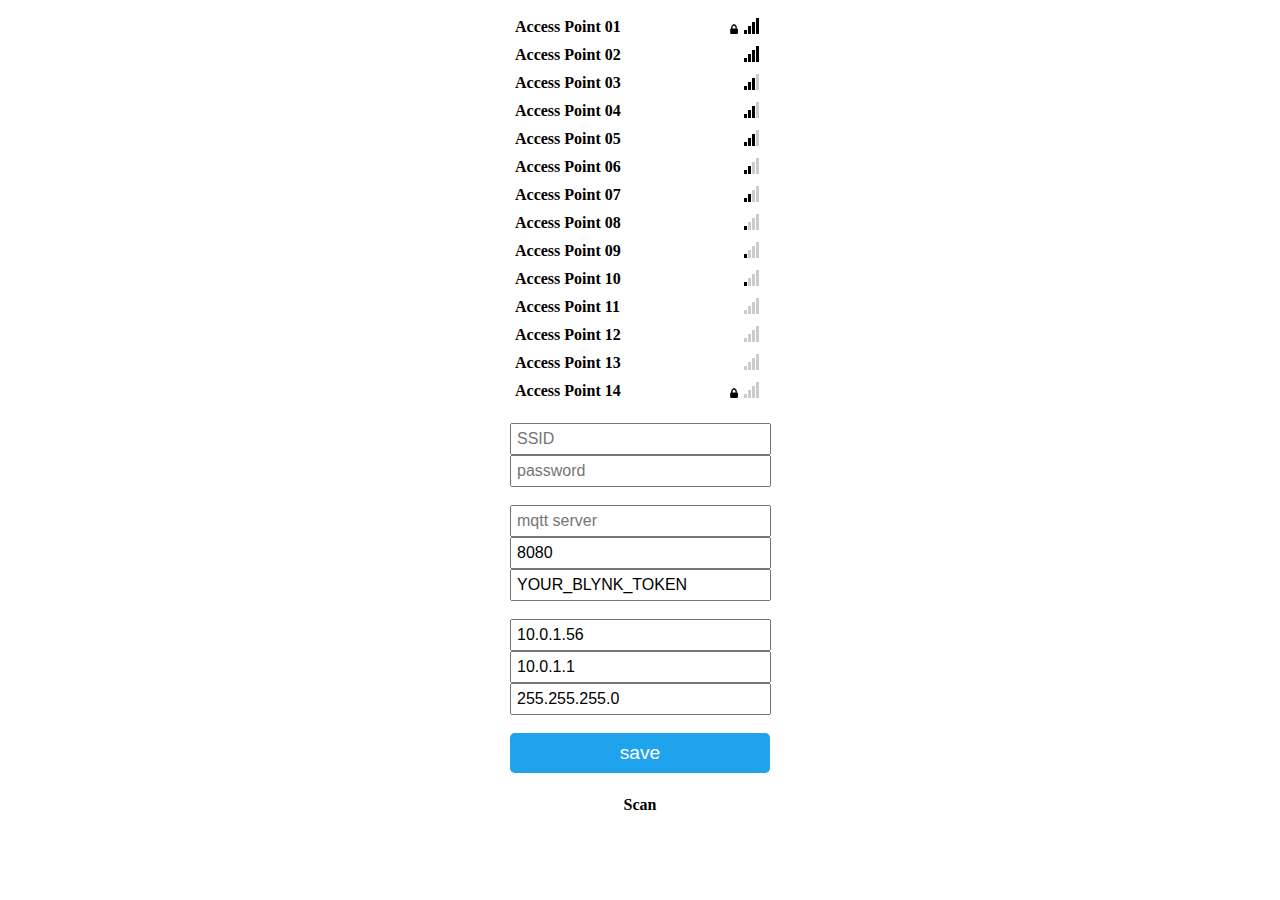
<file: lib/WiFiManager/extras/test.html>
<!DOCTYPE html>
<html lang="en">

<head>
    <meta name="viewport" content="width=device-width, initial-scale=1, user-scalable=no" />
    <title>Config ESP</title>
    <script>

    function c(l,e) {
    	console.log(l);
    	// preventDefault();
        document.getElementById('s').value = l.innerText || l.textContent;
        // document.location.href = document.location +"#wmform";
        p = l.nextElementSibling.classList.contains("l");
        document.getElementById('p').disabled = !p;
        if(p)document.getElementById('p').focus();
        return false;
    }

    </script>

<style>
.c,
body {
    text-align: center
}

div,
input {
    padding: 5px;
    font-size: 1em
}

input {
    width: 95%
}

body {
    font-family: verdana
}

button {
    border: 0;
    border-radius: .3rem;
    background-color: #1fa3ec;
    color: #fff;
    line-height: 2.4rem;
    font-size: 1.2rem;
    width: 100%
}

a {
    color: #000;
    font-weight: 700;
    text-decoration: none
}

a:hover {
    color: #1fa3ec;
    text-decoration: underline
}

.q {
    height: 16px;
    margin: 0;
    padding: 0 5px;
    text-align: right;
    min-width: 38px
}

.q.q-0:after {
    background-position-x: 0
}

.q.q-1:after {
    background-position-x: -16px
}

.q.q-2:after {
    background-position-x: -32px
}

.q.q-3:after {
    background-position-x: -48px
}

.q.q-4:after {
    background-position-x: -64px
}

.q.l:before {
    background-position-x: -80px;
    padding-right: 5px
}

.ql .q {
    float: left
}

.qr .q {
    float: right
}

.qinv .q {
    -webkit-filter: invert(1);
    filter: invert(1)
}

.q:after,
.q:before {
    content: '';
    width: 16px;
    height: 16px;
    display: inline-block;
    background-repeat: no-repeat;
    background-position: 16px 0;
    background-image: url('[data-uri]');
}

@media (-webkit-min-device-pixel-ratio: 2),
(min-resolution: 192dpi) {
    .q:before,
    .q:after {
        background-image: url('[data-uri]');
        background-size: 95px 16px;
    }
}

input:disabled {
    opacity: 0.5;
}

</style>

</head>

<body>
 	<!-- classes, left/right invert -->
    <div class="qr" style='text-align:left;display:inline-block;min-width:260px;'>
        <div><a href='#p' onclick='c(this)'>Access Point 01</a><div role='img' aria-label='88%' title='88%' class='q q-4 l'></div></div>
        <div><a href='#p' onclick='c(this)'>Access Point 02</a><div role='img' aria-label='88%' title='88%' class='q q-4'></div></div>
        <div><a href='#p' onclick='c(this)'>Access Point 03</a><div role='img' aria-label='88%' title='88%' class='q q-3'></div></div>
        <div><a href='#p' onclick='c(this)'>Access Point 04</a><div role='img' aria-label='88%' title='88%' class='q q-3'></div></div>
        <div><a href='#p' onclick='c(this)'>Access Point 05</a><div role='img' aria-label='88%' title='88%' class='q q-3'></div></div>
        <div><a href='#p' onclick='c(this)'>Access Point 06</a><div role='img' aria-label='88%' title='88%' class='q q-2'></div></div>
        <div><a href='#p' onclick='c(this)'>Access Point 07</a><div role='img' aria-label='88%' title='88%' class='q q-2'></div></div>
        <div><a href='#p' onclick='c(this)'>Access Point 08</a><div role='img' aria-label='88%' title='88%' class='q q-1'></div></div>
        <div><a href='#p' onclick='c(this)'>Access Point 09</a><div role='img' aria-label='88%' title='88%' class='q q-1'></div></div>
        <div><a href='#p' onclick='c(this)'>Access Point 10</a><div role='img' aria-label='88%' title='88%' class='q q-1'></div></div>
        <div><a href='#p' onclick='c(this)'>Access Point 11</a><div role='img' aria-label='88%' title='88%' class='q q-0'></div></div>
        <div><a href='#p' onclick='c(this)'>Access Point 12</a><div role='img' aria-label='88%' title='88%' class='q q-0'></div></div>
        <div><a href='#p' onclick='c(this)'>Access Point 13</a><div role='img' aria-label='88%' title='88%' class='q q-0'></div></div>
        <div><a href='#p' onclick='c(this)'>Access Point 14</a><div role='img' aria-label='88%' title='88%' class='q q-0 l'></div></div>
        <br/>
        <form id="wmform" method='get' action='wifisave'>
            <input id='s' name='s' length=32 placeholder='SSID'>
            <br/>
            <input id='p' name='p' length=64 type='password' placeholder='password'>
            <br/>
            <br/>
            <input id='server' name='server' length=4 placeholder='mqtt server' value=''>
            <br/>
            <input id='port' name='port' length=5 placeholder='mqtt port' value='8080'>
            <br/>
            <input id='blynk' name='blynk' length=3 placeholder='blynk token' value='YOUR_BLYNK_TOKEN'>
            <br/>
            <br/>
            <input id='ip' name='ip' length=15 placeholder='Static IP' value='10.0.1.56'>
            <br/>
            <input id='gw' name='gw' length=15 placeholder='Static Gateway' value='10.0.1.1'>
            <br/>
            <input id='sn' name='sn' length=15 placeholder='Subnet' value='255.255.255.0'>
            <br/>
            <br/>
            <button type='submit'>save</button>
        </form>
        <br/>
        <div class="c"><a href="/wifi">Scan</a></div>
    </div>
</body>

</html>
</file>
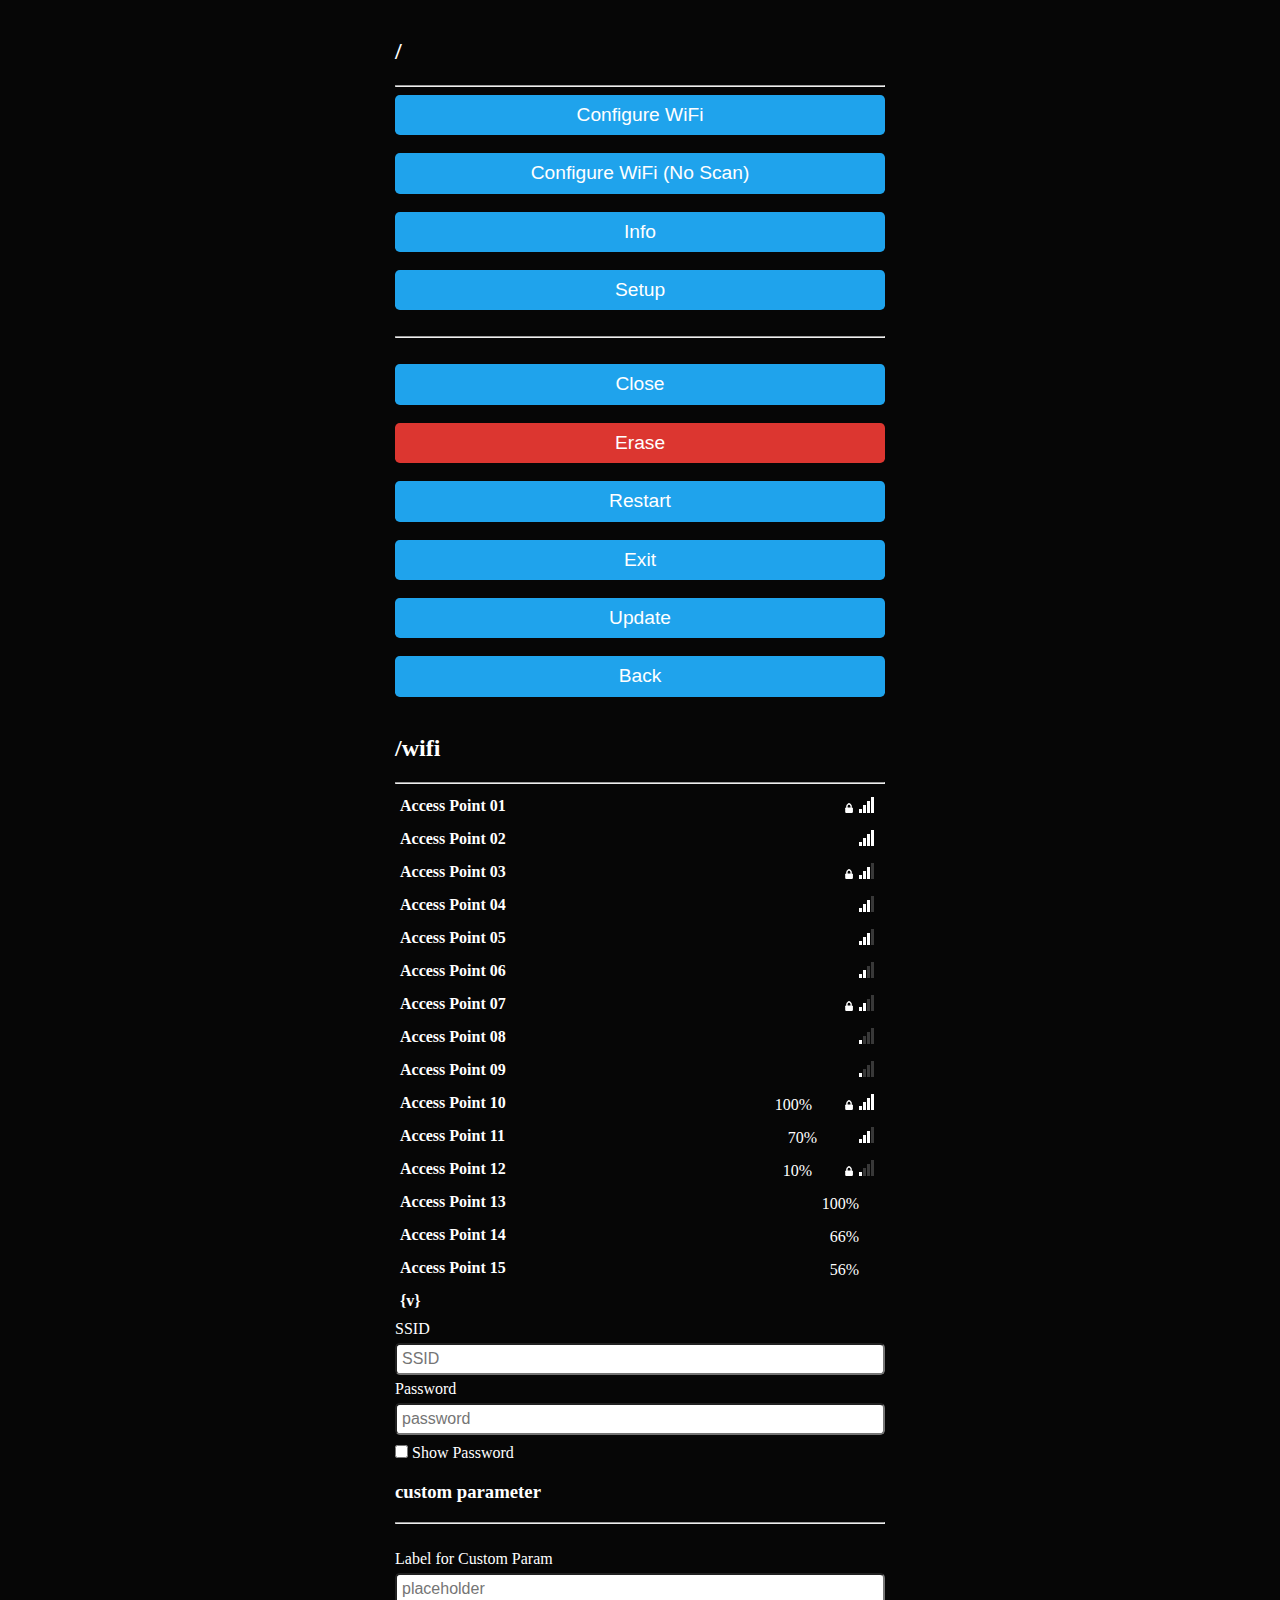
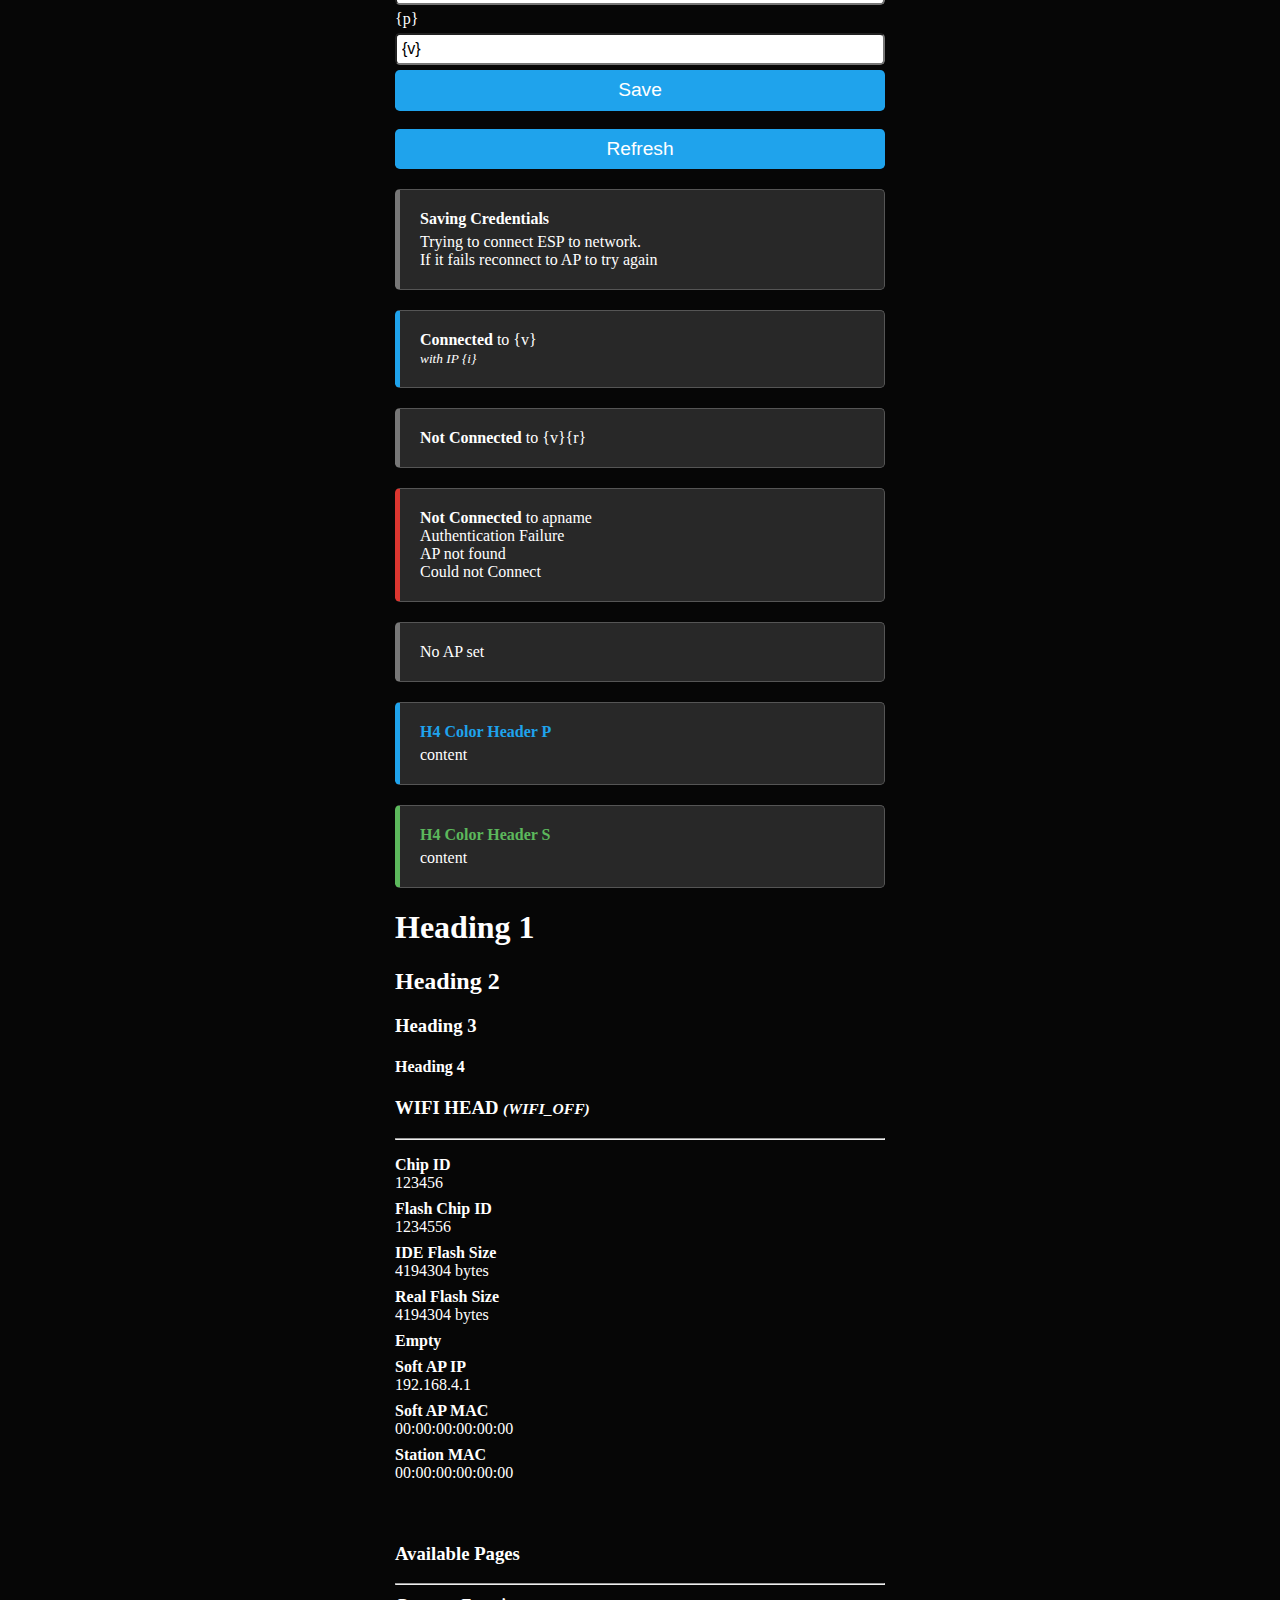
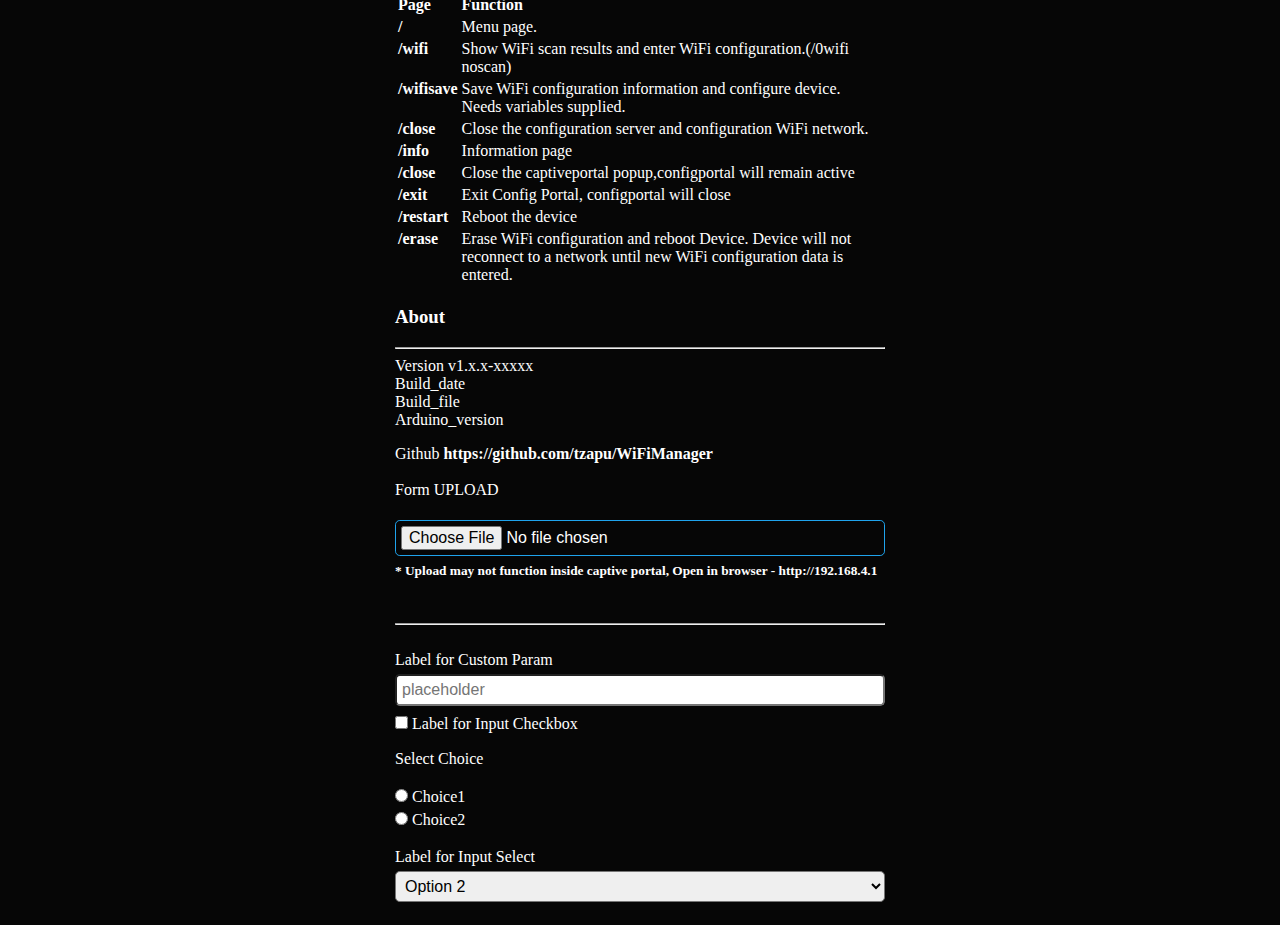
<file: lib/WiFiManager/extras/WiFiManager.template.html>
<!-- HTTP_HEAD -->
<!DOCTYPE html>
<html lang="en">
	<head>
		<meta name=\"viewport\" content=\"width=device-width, initial-scale=1, user-scalable=no\"/>
		<title>{v}</title>
<!-- /HTTP_HEAD -->
<!-- HTTP_STYLE -->
<style>

:root{
	 /* CSS VARIABLE THEME COLOR */
	/*--primarycolor:#9933CC;*/
	--primarycolor:#1fa3ec;
}

body.invert,
body.invert a,
body.invert h1 {
	background-color:#060606;
	color:white;
}
body.invert .msg{
	background-color: #282828;
	border-top: 1px solid #555;
	border-right: 1px solid #555;
	border-bottom: 1px solid #555;
	color:#fff;
}
body.invert .q[role=img] {
    -webkit-filter: invert(1);
    filter: invert(1);
}
.c,
body {
    text-align: center;
    font-family: verdana
}
.wrap {
	text-align:left;
	display:inline-block;
	min-width:260px;
	max-width:500px;
}
div,
input,select {
    padding: 5px;
    font-size: 1em;
    /*width: 100%;*/
    /*/*margin: 3px 0 10px 0; // BEFORE spacing shows label closer to input, but need to do same for AFTER*/
    margin: 5px 0;
	box-sizing: border-box;
}
div{
	margin: 5px 0;
}
input,button,select,.msg{
	border-radius:.3rem;
    width: 100%;
}
input[type=radio],input[type=checkbox]{
    width: auto;
}
button,input[type="button"],input[type="submit"] {
    border: 0;
    background-color: var(--primarycolor);
    color: #fff;
    line-height: 2.4rem;
    font-size: 1.2rem;
}
input[type="file"]{
	border: 1px solid var(--primarycolor);
}
a {
    color: #000;
    font-weight: 700;
    text-decoration: none;
}
a:hover {
    color: var(--primarycolor);
    text-decoration: underline;
}
.h {
	display: none;
}
.q {
    height: 16px;
    margin: 0;
    padding: 0 5px;
    text-align: right;
    min-width: 38px;
    float:right;
}
.q.q-0:after {
    background-position-x: 0;
}
.q.q-1:after {
    background-position-x: -16px;
}
.q.q-2:after {
    background-position-x: -32px;
}
.q.q-3:after {
    background-position-x: -48px;
}
.q.q-4:after {
    background-position-x: -64px;
}
.q.l:before {
    background-position-x: -80px;
    padding-right: 5px
}
.ql .q {
    float: left;
}

.q:after,
.q:before {
    content: '';width:16px;height:16px;display:inline-block;background-repeat:no-repeat;background-position: 16px 0;
 background-image: url('[data-uri]');
}
@media (-webkit-min-device-pixel-ratio: 2),
(min-resolution: 192dpi) {
    .q:before,
    .q:after {
        background-image: url('[data-uri]');
        background-size: 95px 16px;
    }
}

.msg {
	padding: 20px;
	margin: 20px 0;
	border: 1px solid #eee;
	border-left-width: 5px;
	border-left-color: #777;
}

.msg h4 {
    margin-top: 0;
	margin-bottom: 5px;
}
.msg.P {
    border-left-color: var(--primarycolor);
}
.msg.P h4 {
    color: var(--primarycolor);
}
.msg.S {
    border-left-color: #5cb85c;
}
.msg.S h4 {
    color: #5cb85c;
}
.msg.D {
    border-left-color: #dc3630;
}
.msg.D h4 {
    color: #dc3630;
}

dt {
	font-weight: bold;
}
dd {
	margin: 0;
	padding: 0 0 0.5em 0;
}
td {
	vertical-align: top;
}
button.D{
	background-color:#dc3630;
}

button{
	/*transition: 0s filter;*/
	transition: 0s opacity;
	transition-delay: 3s;
	transition-duration: 0s;
	cursor: pointer;
}

button:active{
	opacity: 50% !important;
	/*filter: brightness(50%);*/
	cursor: wait;
	transition-delay: 0s;
}

button:hover{
	/*opacity: 80%;*/
}

:disabled {
	opacity: 0.5;
}
</style>
<!-- /HTTP_STYLE -->
<!-- HTTP_SCRIPT -->
		<script>
		function c(l){document.getElementById('s').value=l.innerText||l.textContent;
		p = l.nextElementSibling.classList.contains('l');
		document.getElementById('p').disabled = !p;
		if(p)document.getElementById('p').focus()};
		function f() {var x = document.getElementById('p');x.type==='password'?x.type='text':x.type='password';}
		</script>
<!-- /HTTP_SCRIPT -->
<!-- HTTP_HEAD_END -->
	</head>
	<body class="invert">
		<div class='wrap'>
		<!-- <div class='wrap ql qinv'> -->
<!-- /HTTP_HEAD_END -->
			<!-- SAMPLE -->
			<h2>/</h2><hR>
			<!-- /SAMPLE -->
			<!-- HTTP_PORTAL_OPTIONS -->
			<!-- /HTTP_PORTAL_OPTIONS -->
			<!-- HTTP_PORTAL_MENU[] -->
			<form action='/wifi' method='get'><button>Configure WiFi</button></form><br/>
			<form action='/0wifi' method='get'><button>Configure WiFi (No Scan)</button></form><br/>
			<form action='/info' method='get'><button>Info</button></form><br/>
			<form action='/param' method='get'><button>Setup</button></form><br/>
			<Hr><br/>
			<form action='/close' method='post'><button>Close</button></form><br/>
			<form action='/erase' method='post'><button class='D'>Erase</button></form><br/>
			<form action='/restart' method='post'><button>Restart</button></form><br/>
			<form action='/exit' method='post'><button>Exit</button></form><br/>
			<form action='/exit' method='post'><button>Update</button></form><br/>
			<form action='/' method='post'><button>Back</button></form><br/>
			<!-- /HTTP_PORTAL_MENU -->
			<!-- SAMPLE -->
			<h2>/wifi</h2><hr>
			<div><a href='#p' onclick='c(this)'>Access Point 01</a><div role='img' aria-label='88%' title='88%' class='q q-4 l'></div></div>
			<div><a href='#p' onclick='c(this)'>Access Point 02</a><div role='img' aria-label='88%' title='88%' class='q q-4'></div></div>
			<div><a href='#p' onclick='c(this)'>Access Point 03</a><div role='img' aria-label='60%' title='60%' class='q q-3 l'></div></div>
			<div><a href='#p' onclick='c(this)'>Access Point 04</a><div role='img' aria-label='60%' title='60%' class='q q-3'></div></div>
			<div><a href='#p' onclick='c(this)'>Access Point 05</a><div role='img' aria-label='60%' title='60%' class='q q-3'></div></div>
			<div><a href='#p' onclick='c(this)'>Access Point 06</a><div role='img' aria-label='40%' title='40%' class='q q-2'></div></div>
			<div><a href='#p' onclick='c(this)'>Access Point 07</a><div role='img' aria-label='40%' title='40%' class='q q-2 l'></div></div>
			<div><a href='#p' onclick='c(this)'>Access Point 08</a><div role='img' aria-label='20%' title='20%' class='q q-1'></div></div>
			<div><a href='#p' onclick='c(this)'>Access Point 09</a><div role='img' aria-label='20%' title='20%' class='q q-1'></div></div>
			<div><a href='#p' onclick='c(this)'>Access Point 10</a><div role='img' aria-label='20%' title='20%' class='q q-4 l'></div><div class='q '>100%</div></div>
			<div><a href='#p' onclick='c(this)'>Access Point 11</a><div role='img' aria-label='10%' title='10%' class='q q-3'></div><div class='q '>70%</div></div>
			<div><a href='#p' onclick='c(this)'>Access Point 12</a><div role='img' aria-label='10%' title='10%' class='q q-1 l'></div><div class='q '>10%</div></div>
			<div><a href='#p' onclick='c(this)'>Access Point 13</a><div role='img' aria-label='10%' title='10%' class='q q-0 h'></div><div class='q '>100%</div></div>
			<div><a href='#p' onclick='c(this)'>Access Point 14</a><div class='q'>66%</div></div>
			<div><a href='#p' onclick='c(this)'>Access Point 15</a><div class='q'>56%</div></div>
			<!-- /SAMPLE -->
			<!-- HTTP_ITEM -->
			<div><a href='#p' onclick='c(this)'>{v}</a><div role='img' aria-label='{r}%' title='{r}%' class='q q-{q} {i}'></div></div>
			<!-- /HTTP_ITEM -->
			<!-- HTTP_FORM_START -->
			<form method='get' action='wifisave'><label for='s'>SSID</label><br/><input id='s' name='s' length=32 placeholder='SSID'><br/><label for='p'>Password</label><input id='p' name='p' length=64 type='password' placeholder='password'><input type='checkbox' id='show-password' onclick='f()'> <label for='show-password'>Show Password</label><br/>
			<!-- /HTTP_FORM_START -->
			<!-- SAMPLE -->
			<h3>custom parameter</h3><hr>
			<br/><label for='custom'>Label for Custom Param</label>
			<br/><input id='custom' name='custom' length='255' placeholder='placeholder' value='' {c}>
			<!-- /SAMPLE -->
			<!-- HTTP_FORM_LABEL -->
			<br/><label for='{i}'>{p}</label>
			<!-- /HTTP_FORM_LABEL -->
			<!-- HTTP_FORM_PARAM -->
			<br/><input id='{i}' name='{n}' length='{l}' placeholder='{p}' value='{v}' {c}>
			<!-- /HTTP_FORM_PARAM -->
			<!-- HTTP_FORM_END -->
			<br/><button type='submit'>Save</button></form>
			<!-- /HTTP_FORM_END -->
			<!-- HTTP_SCAN_LINK -->
			<br/><form action='/wifi' method='get'><button>Refresh</button></form>
			<!-- /HTTP_SCAN_LINK -->
			<!-- HTTP_SAVED -->
			<div class='msg'><h4>Saving Credentials</h4>Trying to connect ESP to network.<br />If it fails reconnect to AP to try again</div>
			<!-- /HTTP_SAVED -->
			<!-- HTTP_STATUS_ON -->
			<div class='msg P'><strong>Connected</strong> to {v}<br/><em><small>with IP {i}</small></em></div>
			<!-- /HTTP_STATUS_ON -->
			<!-- HTTP_STATUS_OFF -->
			<div class='msg {c}'><strong>Not Connected</strong> to {v}{r}</div>
			<!-- /HTTP_STATUS_OFF -->
			<!-- sample -->
			<div class='msg D'><strong>Not Connected</strong> to apname
			<!-- /sample -->
			<!-- HTTP_STATUS_OFFPW -->
				<br/>Authentication Failure
			<!-- /HTTP_STATUS_OFFPW -->
			<!-- HTTP_STATUS_OFFNOAP -->
				<br/>AP not found
			<!-- /HTTP_STATUS_OFFNOAP -->
			<!-- HTTP_STATUS_OFFFAIL -->
				<br/>Could not Connect
			<!-- /HTTP_STATUS_OFFFAIL -->
			</div>
			<!-- HTTP_STATUS_NONE -->
			<div class='msg'>No AP set</div>
			<!-- /HTTP_STATUS_NONE -->
			<!-- SAMPLE -->
			<div class='msg P'><h4>H4 Color Header P</h4>content</div>
			<!-- /SAMPLE -->
			<!-- SAMPLE -->
			<div class='msg S'><h4>H4 Color Header S</h4>content</div>
			<!-- /SAMPLE -->
			<!-- SAMPLE -->
			<h1>Heading 1</h1>
			<h2>Heading 2</h2>
			<h3>Heading 3</h3>
			<h4>Heading 4</h4>
			<h3>WIFI HEAD <small><em>(WIFI_OFF)</em></small></h3><hr>
			<dl>
				<dt>Chip ID</dt><dd>123456</dd>
				<dt>Flash Chip ID</dt><dd>1234556</dd>
				<dt>IDE Flash Size</dt><dd>4194304 bytes</dd>
				<dt>Real Flash Size</dt><dd>4194304 bytes</dd>
				<dt>Empty</dt><dd></dd>
				<dt>Soft AP IP</dt><dd>192.168.4.1</dd>
				<dt>Soft AP MAC</dt><dd>00:00:00:00:00:00</dd>
				<dt>Station MAC</dt><dd>00:00:00:00:00:00</dd>
			</dl>
			<!-- /SAMPLE -->
			<!-- HTTP_HELP -->
		 		<br/><h3>Available Pages</h3><hr>
		 		<table class='table'>
		 		<thead><tr><th>Page</th><th>Function</th></tr></thead><tbody>
		 		<tr><td><a href='/'>/</a></td>
		 		<td>Menu page.</td></tr>
		 		<tr><td><a href='/wifi'>/wifi</a></td>
		 		<td>Show WiFi scan results and enter WiFi configuration.(/0wifi noscan)</td></tr>
		 		<tr><td><a href='/wifisave'>/wifisave</a></td>
		 		<td>Save WiFi configuration information and configure device. Needs variables supplied.</td></tr>
		 		<tr><td><a href='/close'>/close</a></td>
		 		<td>Close the configuration server and configuration WiFi network.</td></tr>
		 		<tr><td><a href='/info'>/info</a></td>
		 		<td>Information page</td></tr>
 				<tr><td><a href='/close'>/close</a></td>
 				<td>Close the captiveportal popup,configportal will remain active</td></tr>
		 		<tr><td><a href='/exit'>/exit</a></td>
		 		<td>Exit Config Portal, configportal will close</td></tr>
		 		<tr><td><a href='/restart'>/restart</a></td>
		 		<td>Reboot the device</td></tr>
		 		<tr><td><a href='/erase'>/erase</a></td>
		 		<td>Erase WiFi configuration and reboot Device. Device will not reconnect to a network until new WiFi configuration data is entered.</td></tr>
		 		</table>
		 		<h3>About</h3><hr>
		 		Version v1.x.x-xxxxx<Br/>
		 		Build_date<br/>
		 		Build_file<br/>
		 		Arduino_version<br/>
		 		<p/>Github <a href='https://github.com/tzapu/WiFiManager'>https://github.com/tzapu/WiFiManager</a>
			<!-- /HTTP_HELP -->
			<!-- FORM_UPLOAD -->
			<Br/><br/>Form UPLOAD<br/>
			<form method='POST' action='u' enctype='multipart/form-data'>
				<input type='file' name='update' accept='.bin,application/octet-stream' onchange="(function(el){document.getElementById('uploadbin').style.display = el.value=='' ? 'none' : 'initial';})(this)">
				<button id='uploadbin' class="h">Submit</button>
			<a href='http://192.168.4.1' target='_blank'><small>* Upload may not function inside captive portal, Open in browser - http://192.168.4.1</a></small>
			<!-- /FORM_UPLOAD -->


			<!-- FORM_EXTRAS -->
			<br/><br/><br/><hr>
			<br/>
			<label for='custom'>Label for Custom Param</label>
			<br/>
			<input id='custom' name='custom' length='255' placeholder='placeholder' value='' {c}>
			<br/>

			<!-- INOUT CHECKBOX -->
			<!-- <label for='input_checkbox'>Label for Input Checkbox</label> -->
			<input id='input_checkbox' name='input_checkbox' placeholder='placeholder' value='' type="checkbox" {c}>
			<label for='input_checkbox'>Label for Input Checkbox</label>
			<br/>

			<!-- INPUT CHOICE -->
			<p>Select Choice</p>
			<input style='display: inline-block;' type='radio' id='choice1' name='program_selection' value='1'>
  			<label for='choice1'>Choice1</label><br>
  			<input style='display: inline-block;' type='radio' id='choice2' name='program_selection' value='2'>
  			<label for='choice2'>Choice2</label><br>

  			<!-- INPUT SELECT -->
			<br/>
			<label for='input_select'>Label for Input Select</label>
			<select name="input_select" id="input_select" class="button">
			<option value="0">Option 1</option>
			<option value="1" selected>Option 2</option>
			<option value="2">Option 3</option>
			<option value="3">Option 4</option>
			</select>

			</form>

			<!-- /FORM_EXTRAS -->

<!-- HTTP_END -->
    </div>
	</body>
</html>
<!-- /HTTP_END -->
</file>
